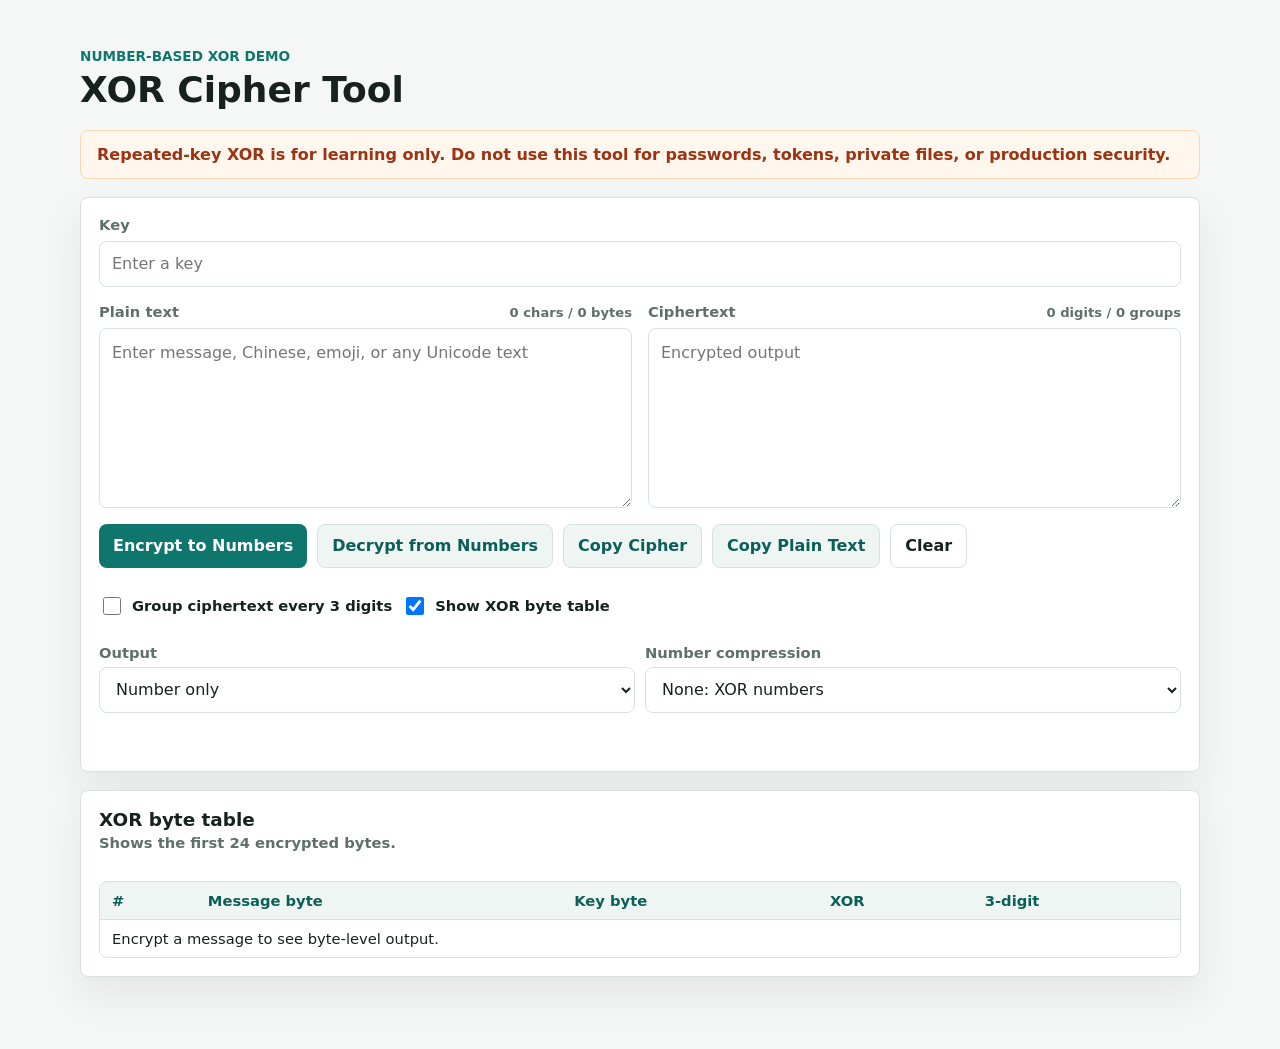
<file: index.html>
<!DOCTYPE html>
<html lang="en">
<head>
  <meta charset="UTF-8">
  <meta name="viewport" content="width=device-width, initial-scale=1.0, viewport-fit=cover">
  <meta name="theme-color" content="#0f766e">
  <meta name="description" content="A browser-based XOR number cipher demo for learning how repeated-key XOR works.">
  <meta name="author" content="Yap Wei Jun">
  <title>XOR Cipher Tool</title>
  <link rel="manifest" href="./manifest.json">
  <link rel="icon" href="./img/favicon.svg" type="image/svg+xml">
  <link rel="apple-touch-icon" href="./img/apple-touch-icon-180.png">
  <meta name="apple-mobile-web-app-capable" content="yes">
  <meta name="mobile-web-app-capable" content="yes">
  <meta name="apple-mobile-web-app-status-bar-style" content="black-translucent">
  <meta name="apple-mobile-web-app-title" content="XOR Cipher">
  <link rel="stylesheet" href="./styles.css">
</head>
<body>
  <main class="app-shell">
    <header class="app-header">
      <div>
        <p class="eyebrow">Number-based XOR demo</p>
        <h1>XOR Cipher Tool</h1>
      </div>
      <button class="icon-button" id="installButton" type="button" hidden title="Install app" aria-label="Install app">
        <span aria-hidden="true">+</span>
      </button>
    </header>

    <section class="notice" aria-label="Security notice">
      Repeated-key XOR is for learning only. Do not use this tool for passwords, tokens, private files, or production security.
    </section>

    <section class="tool-grid" aria-label="XOR cipher form">
      <div class="field full">
        <label for="keyInput">Key</label>
        <input id="keyInput" type="text" autocomplete="off" placeholder="Enter a key">
      </div>

      <div class="field">
        <div class="field-heading">
          <label for="plainText">Plain text</label>
          <span class="counter" id="plainCounter">0 chars / 0 bytes</span>
        </div>
        <textarea id="plainText" placeholder="Enter message, Chinese, emoji, or any Unicode text"></textarea>
      </div>

      <div class="field">
        <div class="field-heading">
          <label for="cipherText">Ciphertext</label>
          <span class="counter" id="cipherCounter">0 digits / 0 groups</span>
        </div>
        <textarea id="cipherText" spellcheck="false" placeholder="Encrypted output"></textarea>
      </div>

      <div class="actions full" aria-label="Cipher actions">
        <button id="encryptButton" type="button">Encrypt to Numbers</button>
        <button id="decryptButton" type="button" class="secondary">Decrypt from Numbers</button>
        <button id="copyCipherButton" type="button" class="secondary">Copy Cipher</button>
        <button id="copyPlainButton" type="button" class="secondary">Copy Plain Text</button>
        <button id="clearButton" type="button" class="ghost">Clear</button>
      </div>

      <div class="options full">
        <label class="checkbox-label">
          <input id="groupOutput" type="checkbox">
          Group ciphertext every 3 digits
        </label>
        <label class="checkbox-label">
          <input id="showTable" type="checkbox" checked>
          Show XOR byte table
        </label>
      </div>

      <div class="advanced-options full" aria-label="Advanced output settings">
        <div class="select-field">
          <label for="outputMode">Output</label>
          <select id="outputMode">
            <option value="number">Number only</option>
            <option value="compact">Compact text</option>
          </select>
        </div>
        <div class="select-field" id="numberModeField">
          <label for="numberMode">Number compression</label>
          <select id="numberMode">
            <option value="normal">None: XOR numbers</option>
            <option value="gzip">Gzip plaintext before XOR</option>
            <option value="gzip-number">Gzip plaintext and number output</option>
          </select>
        </div>
        <div class="select-field" id="compactModeField">
          <label for="compactMode">Compact compression</label>
          <select id="compactMode">
            <option value="raw">None: raw XOR bytes</option>
            <option value="gzip">Gzip plaintext</option>
            <option value="deflate-raw">Deflate raw plaintext</option>
            <option value="brotli">Brotli plaintext</option>
          </select>
        </div>
        <div class="select-field" id="compactEncodingField">
          <label for="compactEncoding">Compact encoding</label>
          <select id="compactEncoding">
            <option value="base64url">Base64URL safe text</option>
            <option value="base85">Base85 shortest text</option>
          </select>
        </div>
      </div>

      <p class="status full" id="statusMessage" role="status" aria-live="polite"></p>
    </section>

    <section class="table-section" id="tableSection" aria-label="XOR byte explanation">
      <div class="section-heading">
        <h2>XOR byte table</h2>
        <p>Shows the first 24 encrypted bytes.</p>
      </div>
      <div class="table-wrap">
        <table>
          <thead>
            <tr>
              <th>#</th>
              <th>Message byte</th>
              <th>Key byte</th>
              <th>XOR</th>
              <th>3-digit</th>
            </tr>
          </thead>
          <tbody id="xorTableBody">
            <tr>
              <td colspan="5">Encrypt a message to see byte-level output.</td>
            </tr>
          </tbody>
        </table>
      </div>
    </section>

    <div class="update-banner" id="updateBanner" hidden>
      <span>New version available.</span>
      <button id="reloadButton" type="button">Reload</button>
    </div>
  </main>

  <script src="./js/xor-number-cipher.js" defer></script>
  <script src="./js/app.js" defer></script>
</body>
</html>
</file>
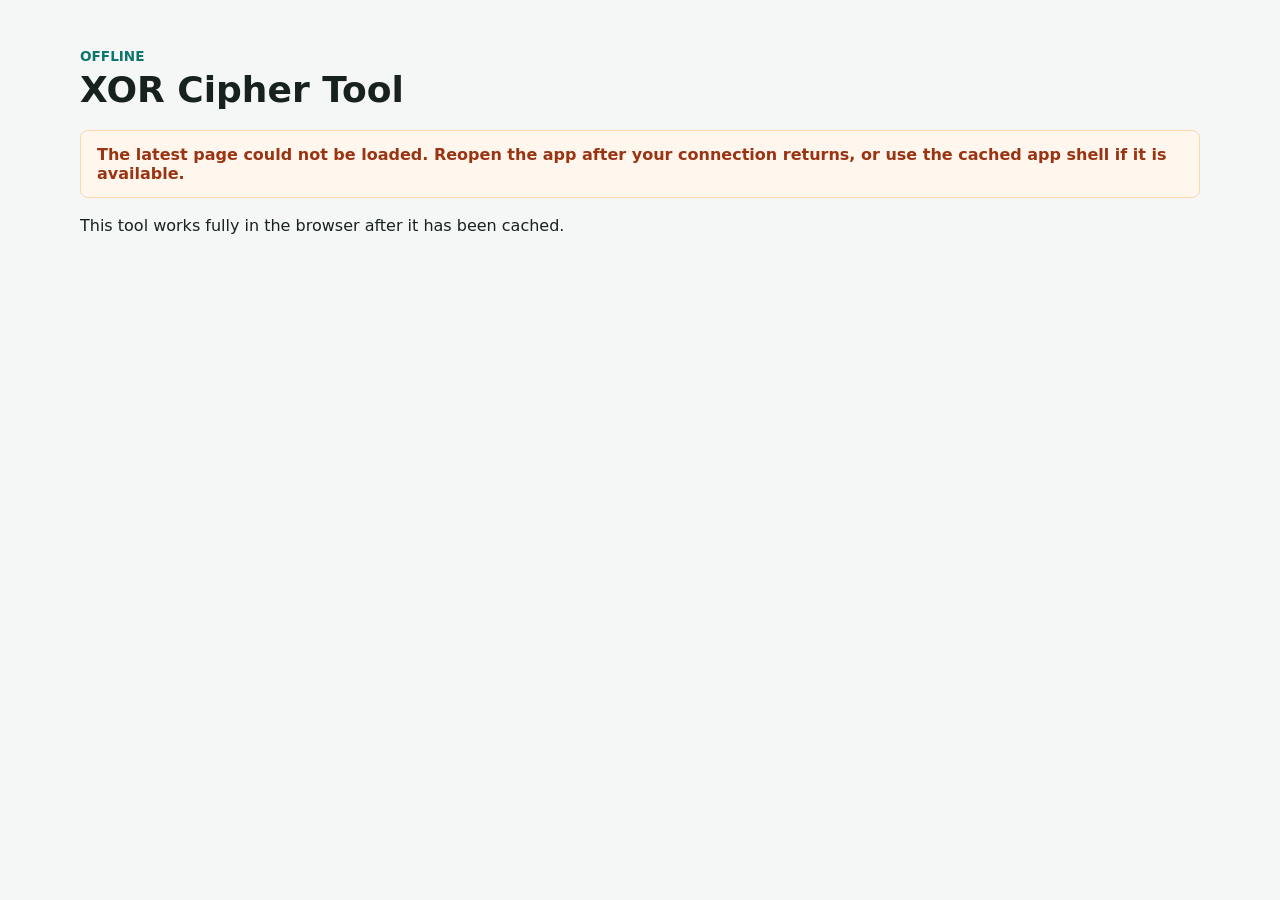
<file: offline.html>
<!DOCTYPE html>
<html lang="en">
<head>
  <meta charset="UTF-8">
  <meta name="viewport" content="width=device-width, initial-scale=1.0, viewport-fit=cover">
  <meta name="theme-color" content="#0f766e">
  <title>Offline - XOR Cipher Tool</title>
  <link rel="stylesheet" href="./styles.css">
</head>
<body>
  <main class="app-shell">
    <header class="app-header">
      <div>
        <p class="eyebrow">Offline</p>
        <h1>XOR Cipher Tool</h1>
      </div>
    </header>
    <section class="notice">
      The latest page could not be loaded. Reopen the app after your connection returns, or use the cached app shell if it is available.
    </section>
    <p>
      This tool works fully in the browser after it has been cached.
    </p>
  </main>
</body>
</html>
</file>
<file: styles.css>
:root {
  color-scheme: light;
  --bg: #f5f7f6;
  --panel: #ffffff;
  --text: #17211e;
  --muted: #5f6f6a;
  --line: #d8e1de;
  --accent: #0f766e;
  --accent-strong: #0b5f59;
  --danger-bg: #fff7ed;
  --danger-border: #fed7aa;
  --danger-text: #9a3412;
  --shadow: 0 18px 40px rgba(20, 40, 35, 0.08);
}

* {
  box-sizing: border-box;
}

[hidden] {
  display: none !important;
}

body {
  margin: 0;
  min-height: 100dvh;
  padding-top: max(16px, env(safe-area-inset-top));
  padding-right: max(16px, env(safe-area-inset-right));
  padding-bottom: max(16px, env(safe-area-inset-bottom));
  padding-left: max(16px, env(safe-area-inset-left));
  background: var(--bg);
  color: var(--text);
  font-family: system-ui, -apple-system, BlinkMacSystemFont, "Segoe UI", sans-serif;
}

button,
input,
select,
textarea {
  font: inherit;
}

button:focus-visible,
input:focus-visible,
select:focus-visible,
textarea:focus-visible {
  outline: 3px solid rgba(15, 118, 110, 0.32);
  outline-offset: 2px;
}

.app-shell {
  width: min(1120px, 100%);
  margin: 0 auto;
  padding: 32px 0 56px;
}

.app-header {
  display: flex;
  align-items: center;
  justify-content: space-between;
  gap: 16px;
  margin-bottom: 20px;
}

.eyebrow {
  margin: 0 0 6px;
  color: var(--accent);
  font-size: 0.85rem;
  font-weight: 700;
  text-transform: uppercase;
}

h1,
h2,
p {
  margin-top: 0;
}

h1 {
  margin-bottom: 0;
  font-size: 2.25rem;
  line-height: 1.1;
}

h2 {
  margin-bottom: 4px;
  font-size: 1.15rem;
}

.notice {
  margin-bottom: 18px;
  padding: 14px 16px;
  border: 1px solid var(--danger-border);
  border-radius: 8px;
  background: var(--danger-bg);
  color: var(--danger-text);
  font-weight: 650;
}

.tool-grid,
.table-section {
  display: grid;
  grid-template-columns: 1fr;
  gap: 16px;
  padding: 18px;
  border: 1px solid var(--line);
  border-radius: 8px;
  background: var(--panel);
  box-shadow: var(--shadow);
}

.table-section {
  margin-top: 18px;
}

.field {
  display: grid;
  gap: 8px;
}

.field-heading {
  display: flex;
  align-items: baseline;
  justify-content: space-between;
  gap: 12px;
}

label,
.section-heading p {
  color: var(--muted);
  font-size: 0.92rem;
  font-weight: 650;
}

.counter {
  color: var(--muted);
  font-size: 0.82rem;
  font-weight: 650;
  text-align: right;
}

input,
select,
textarea {
  width: 100%;
  border: 1px solid var(--line);
  border-radius: 8px;
  background: #fff;
  color: var(--text);
}

input {
  min-height: 46px;
  padding: 10px 12px;
}

select {
  min-height: 46px;
  padding: 10px 12px;
}

textarea {
  min-height: 180px;
  resize: vertical;
  padding: 12px;
  line-height: 1.5;
}

.actions,
.options,
.advanced-options {
  display: flex;
  flex-wrap: wrap;
  gap: 10px;
}

.advanced-options {
  align-items: end;
}

.select-field {
  display: grid;
  gap: 6px;
  min-width: min(100%, 220px);
  flex: 1 1 220px;
}

button {
  min-height: 44px;
  border: 0;
  border-radius: 8px;
  padding: 10px 14px;
  background: var(--accent);
  color: #fff;
  font-weight: 750;
  cursor: pointer;
}

button:hover {
  background: var(--accent-strong);
}

button.secondary {
  border: 1px solid var(--line);
  background: #eef5f3;
  color: var(--accent-strong);
}

button.secondary:hover {
  background: #e2eeeb;
}

button.ghost {
  border: 1px solid var(--line);
  background: #fff;
  color: var(--text);
}

button.ghost:hover {
  background: #f4f8f7;
}

.icon-button {
  width: 44px;
  min-width: 44px;
  padding: 0;
  font-size: 1.5rem;
  line-height: 1;
}

.checkbox-label {
  display: inline-flex;
  align-items: center;
  gap: 8px;
  min-height: 44px;
  color: var(--text);
}

.checkbox-label input {
  width: 18px;
  min-height: 18px;
}

.status {
  min-height: 24px;
  margin-bottom: 0;
  color: var(--muted);
  font-weight: 650;
}

.status.error {
  color: #b91c1c;
}

.status.success {
  color: var(--accent-strong);
}

.table-wrap {
  overflow-x: auto;
  border: 1px solid var(--line);
  border-radius: 8px;
}

table {
  width: 100%;
  min-width: 620px;
  border-collapse: collapse;
  font-size: 0.92rem;
}

th,
td {
  padding: 10px 12px;
  border-bottom: 1px solid var(--line);
  text-align: left;
}

th {
  background: #eef5f3;
  color: var(--accent-strong);
  font-weight: 750;
}

tr:last-child td {
  border-bottom: 0;
}

.update-banner {
  position: fixed;
  right: max(16px, env(safe-area-inset-right));
  bottom: max(16px, env(safe-area-inset-bottom));
  left: max(16px, env(safe-area-inset-left));
  display: flex;
  align-items: center;
  justify-content: space-between;
  gap: 12px;
  width: min(520px, calc(100% - 32px));
  margin: 0 auto;
  padding: 12px;
  border: 1px solid var(--line);
  border-radius: 8px;
  background: var(--panel);
  box-shadow: var(--shadow);
}

@media (min-width: 780px) {
  .tool-grid {
    grid-template-columns: 1fr 1fr;
  }

  .full {
    grid-column: 1 / -1;
  }
}
</file>
